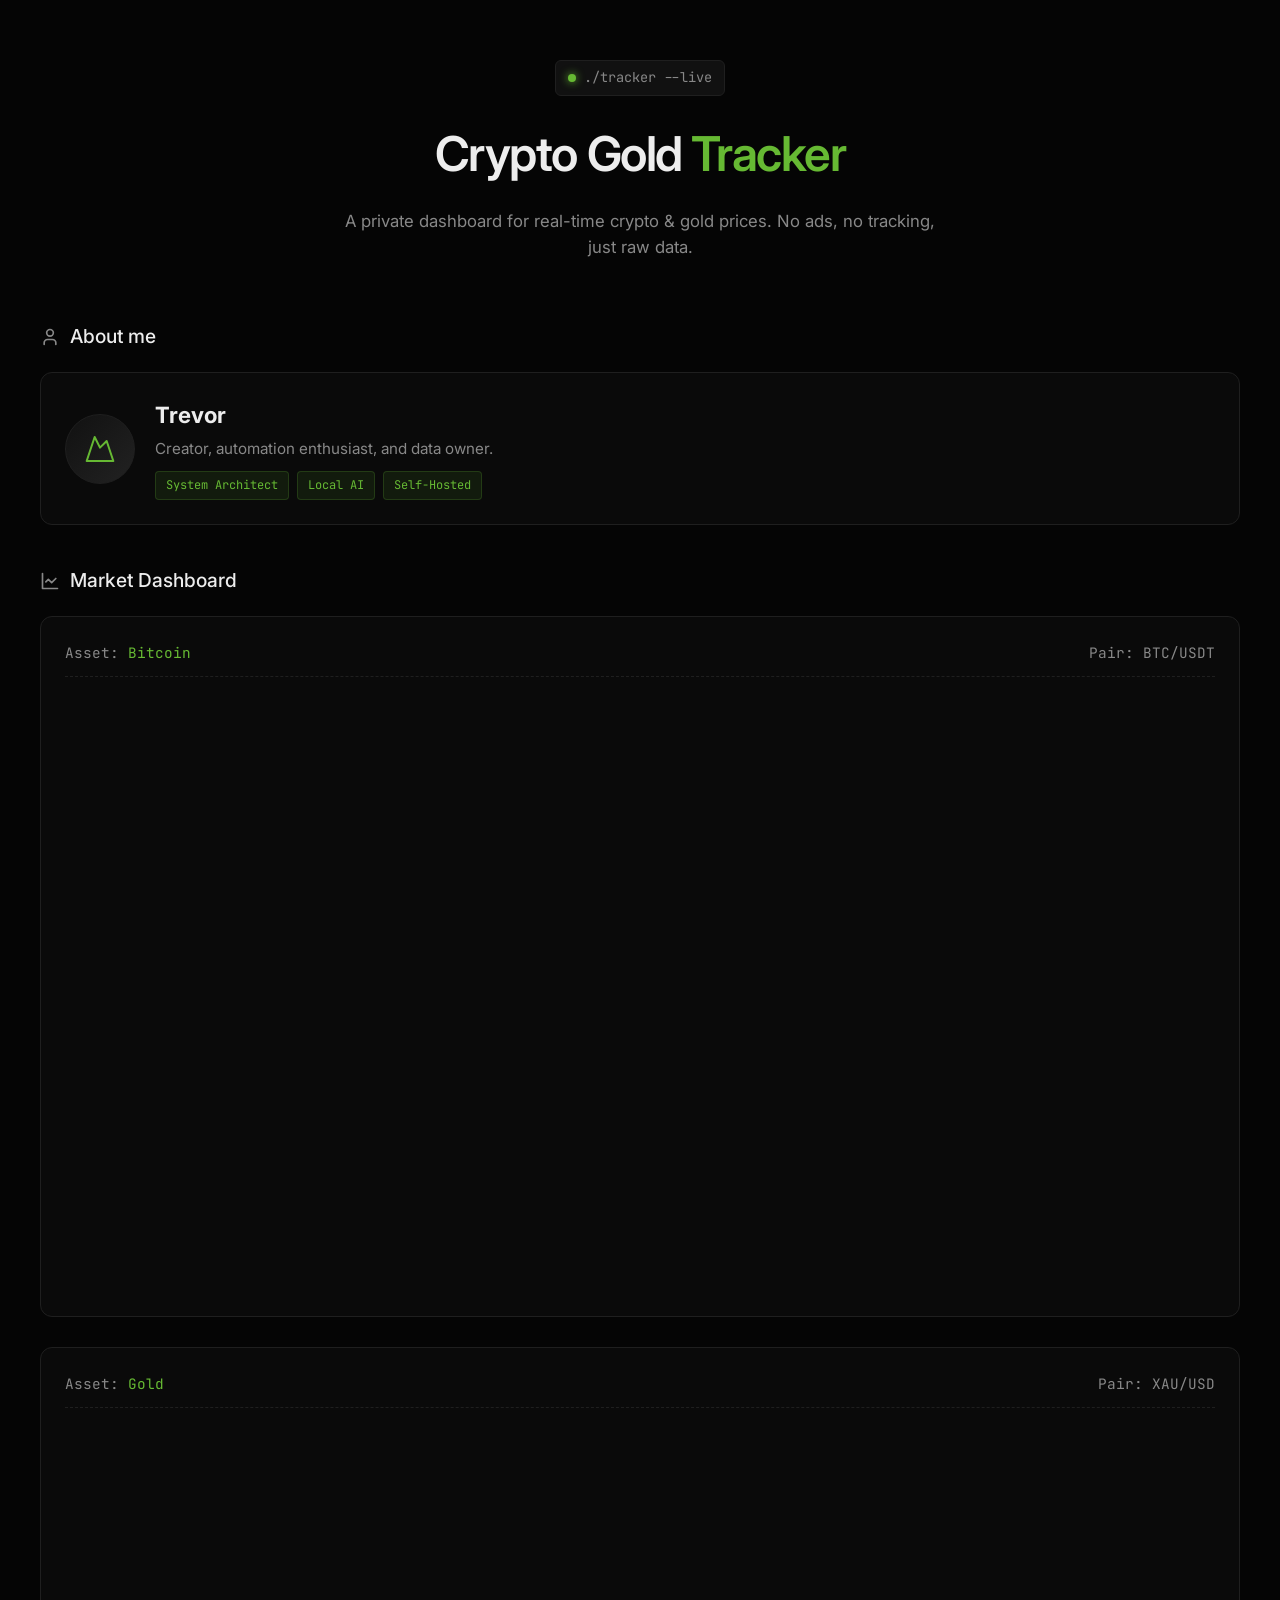
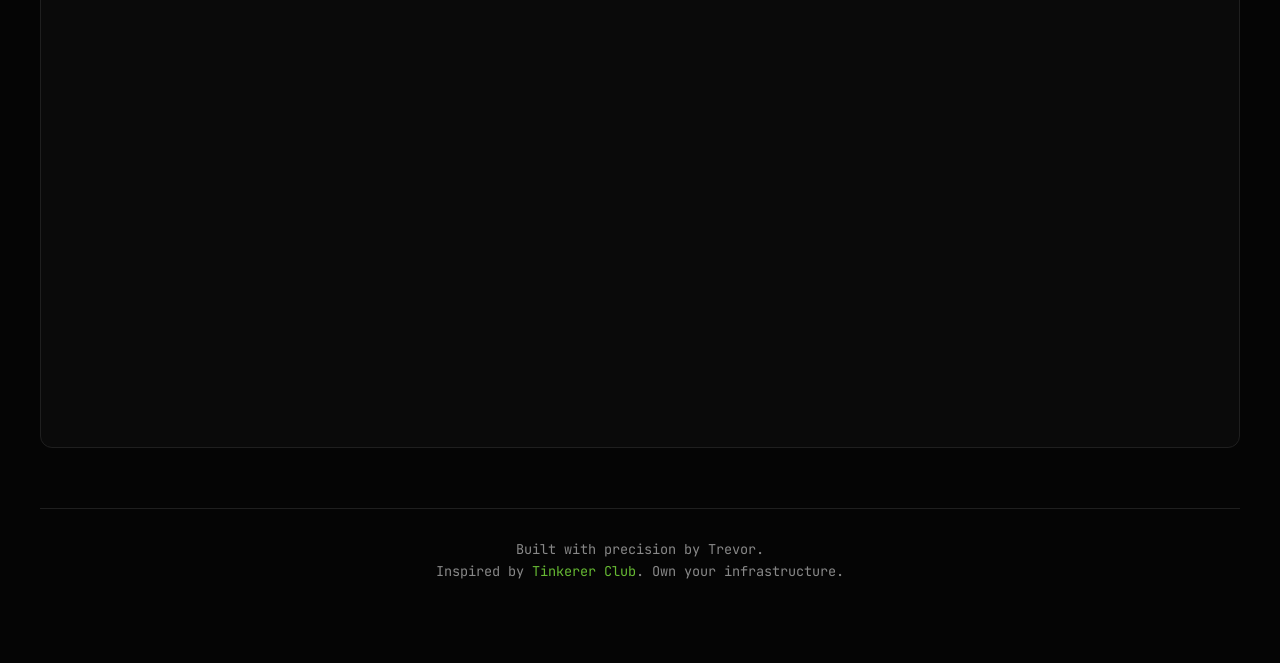
<file: index.html>
<!DOCTYPE html>
<html lang="en">
<head>
    <meta charset="UTF-8">
    <meta name="viewport" content="width=device-width, initial-scale=1.0">
    <title>Crypto Gold Tracker | Trevor</title>
    <link rel="stylesheet" href="style.css">
</head>
<body>
    <div class="container">
        
        <!-- HEADER -->
        <header class="fade-in">
            <div class="terminal-badge">
                <span class="status-dot"></span>
                ./tracker --live
            </div>
            <h1 class="glitch">Crypto Gold <span class="accent">Tracker</span></h1>
            <p class="header-subtext">A private dashboard for real-time crypto & gold prices. No ads, no tracking, just raw data.</p>
        </header>

        <main>
            <!-- ABOUT SECTION -->
            <div class="section-title fade-in">
                <svg xmlns="http://www.w3.org/2000/svg" width="20" height="20" viewBox="0 0 24 24" fill="none" stroke="currentColor" stroke-width="2" stroke-linecap="round" stroke-linejoin="round"><path d="M19 21v-2a4 4 0 0 0-4-4H9a4 4 0 0 0-4 4v2"/><circle cx="12" cy="7" r="4"/></svg>
                About me
            </div>
            
            <div class="card fade-in">
                <div class="profile-flex">
                    <div class="avatar-placeholder">
                        <svg xmlns="http://www.w3.org/2000/svg" width="32" height="32" viewBox="0 0 24 24" fill="none" stroke="currentColor" stroke-width="1.5" stroke-linecap="round" stroke-linejoin="round"><path d="m8 3 4 8 5-5 5 15H2L8 3z"/></svg>
                    </div>
                    <div class="profile-info">
                        <h3>Trevor</h3>
                        <p>Creator, automation enthusiast, and data owner.</p>
                        <div class="tags">
                            <span class="tag">System Architect</span>
                            <span class="tag">Local AI</span>
                            <span class="tag">Self-Hosted</span>
                        </div>
                    </div>
                </div>
            </div>

            <!-- CHARTS SECTION -->
            <div class="section-title fade-in" style="margin-top: 40px;">
                <svg xmlns="http://www.w3.org/2000/svg" width="20" height="20" viewBox="0 0 24 24" fill="none" stroke="currentColor" stroke-width="2" stroke-linecap="round" stroke-linejoin="round"><path d="M3 3v18h18"/><path d="m19 9-5 5-4-4-3 3"/></svg>
                Market Dashboard
            </div>

            <div class="card fade-in">
                <div class="chart-header">
                    <div>Asset: <span>Bitcoin</span></div>
                    <div>Pair: BTC/USDT</div>
                </div>
                <div class="card-content">
                    <div class="tradingview-widget-container">
                        <div id="tradingview_btc"></div>
                        <script type="text/javascript" src="https://s3.tradingview.com/tv.js"></script>
                        <script type="text/javascript">
                        new TradingView.widget({
                            "autosize": true,
                            "symbol": "BINANCE:BTCUSDT",
                            "interval": "60",
                            "timezone": "Asia/Ho_Chi_Minh",
                            "theme": "dark",
                            "style": "1",
                            "locale": "en",
                            "enable_publishing": false,
                            "hide_side_toolbar": false,
                            "allow_symbol_change": true,
                            "save_image": false,
                            "calendar": false,
                            "container_id": "tradingview_btc"
                        });
                        </script>
                    </div>
                </div>
            </div>

            <div class="card fade-in">
                <div class="chart-header">
                    <div>Asset: <span>Gold</span></div>
                    <div>Pair: XAU/USD</div>
                </div>
                <div class="card-content">
                    <div class="tradingview-widget-container">
                        <div id="tradingview_gold"></div>
                        <script type="text/javascript">
                        new TradingView.widget({
                            "autosize": true,
                            "symbol": "TVC:GOLD",
                            "interval": "60",
                            "timezone": "Asia/Ho_Chi_Minh",
                            "theme": "dark",
                            "style": "1",
                            "locale": "en",
                            "enable_publishing": false,
                            "hide_side_toolbar": false,
                            "allow_symbol_change": true,
                            "save_image": false,
                            "calendar": false,
                            "container_id": "tradingview_gold"
                        });
                        </script>
                    </div>
                </div>
            </div>
        </main>

        <footer class="fade-in">
            <p>Built with precision by Trevor.</p>
            <p>Inspired by <span class="highlight">Tinkerer Club</span>. Own your infrastructure.</p>
        </footer>
    </div>
    
    <script src="script.js"></script>
</body>
</html>
</file>
<file: style.css>
@import url('https://fonts.googleapis.com/css2?family=Inter:wght@400;500;600&family=JetBrains+Mono:wght@400;700&display=swap');

:root {
    --bg-main: #050505;
    --bg-card: #0a0a0a;
    --bg-card-hover: #111111;
    --border-color: #1f1f1f;
    --border-hover: #333333;
    --text-main: #ededed;
    --text-muted: #888888;
    --accent: #66B933;
    --accent-glow: rgba(102, 185, 51, 0.15);
    
    --font-sans: 'Inter', sans-serif;
    --font-mono: 'JetBrains Mono', monospace;
}

* {
    box-sizing: border-box;
    margin: 0;
    padding: 0;
}

body {
    background-color: var(--bg-main);
    color: var(--text-main);
    font-family: var(--font-sans);
    line-height: 1.6;
    display: flex;
    justify-content: center;
    padding: 20px;
    overflow-x: hidden;
}

.container {
    max-width: 1200px;
    width: 100%;
    margin-top: 40px;
    margin-bottom: 60px;
}

/* Header */
header {
    display: flex;
    flex-direction: column;
    align-items: center;
    text-align: center;
    margin-bottom: 60px;
}

.terminal-badge {
    display: inline-flex;
    align-items: center;
    gap: 8px;
    background-color: #111;
    border: 1px solid var(--border-color);
    padding: 6px 12px;
    border-radius: 6px;
    font-family: var(--font-mono);
    font-size: 0.85em;
    color: var(--text-muted);
    margin-bottom: 20px;
}

.status-dot {
    width: 8px;
    height: 8px;
    background-color: var(--accent);
    border-radius: 50%;
    box-shadow: 0 0 8px var(--accent);
    animation: pulse 2s infinite;
}

@keyframes pulse {
    0% { opacity: 1; box-shadow: 0 0 8px var(--accent); }
    50% { opacity: 0.4; box-shadow: 0 0 2px var(--accent); }
    100% { opacity: 1; box-shadow: 0 0 8px var(--accent); }
}

/* --- Glitch Effect Tinh tế --- */
h1 {
    font-size: 3em;
    font-weight: 600;
    letter-spacing: -0.03em;
    margin-bottom: 15px;
    color: var(--text-main);
    display: inline-block;
}

h1.glitch {
    animation: glitch-anim 2s infinite;
}

h1 .accent {
    color: var(--accent);
}

/* Hiệu ứng sẽ ngủ 1.8s, chỉ chạy trong 0.2s cuối cùng để đỡ nhức mắt */
@keyframes glitch-anim {
    0%, 94% { transform: translate(0, 0) skew(0deg); }
    95% { transform: translate(-2px, 1px) skew(-5deg); text-shadow: -2px 0 var(--accent); }
    96% { transform: translate(2px, -1px) skew(5deg); text-shadow: 2px 0 #ff00ff; }
    97% { transform: translate(-1px, 2px) skew(-2deg); text-shadow: -1px 0 var(--accent); }
    98%, 100% { transform: translate(0, 0) skew(0deg); text-shadow: none; }
}

.header-subtext {
    color: var(--text-muted);
    font-size: 1.05em;
    max-width: 600px;
    margin: 0 auto;
}

/* Cards & Layout */
.section-title {
    display: flex;
    align-items: center;
    gap: 10px;
    font-size: 1.2em;
    font-weight: 500;
    margin-bottom: 20px;
    color: var(--text-main);
}

.section-title svg {
    color: var(--text-muted);
}

.card {
    background-color: var(--bg-card);
    border: 1px solid var(--border-color);
    border-radius: 12px;
    padding: 24px;
    transition: all 0.3s ease;
    margin-bottom: 30px;
}

.card:hover {
    border-color: var(--border-hover);
    background-color: var(--bg-card-hover);
    box-shadow: 0 8px 30px rgba(0,0,0,0.5);
}

/* About Section */
.profile-flex {
    display: flex;
    align-items: center;
    gap: 20px;
}

.avatar-placeholder {
    width: 70px;
    height: 70px;
    border-radius: 50%;
    background: linear-gradient(135deg, #111, #222);
    border: 1px solid var(--border-color);
    display: flex;
    align-items: center;
    justify-content: center;
    color: var(--accent);
}

.profile-info h3 {
    font-size: 1.4em;
    margin-bottom: 4px;
}

.profile-info p {
    color: var(--text-muted);
    font-size: 0.95em;
    margin-bottom: 10px;
}

.tags {
    display: flex;
    gap: 8px;
    flex-wrap: wrap;
}

.tag {
    background-color: rgba(102, 185, 51, 0.1);
    color: var(--accent);
    padding: 4px 10px;
    border-radius: 4px;
    font-family: var(--font-mono);
    font-size: 0.75em;
    border: 1px solid rgba(102, 185, 51, 0.2);
}

/* TradingView Specifics */
.chart-header {
    display: flex;
    justify-content: space-between;
    align-items: center;
    margin-bottom: 15px;
    font-family: var(--font-mono);
    font-size: 0.9em;
    color: var(--text-muted);
    border-bottom: 1px dashed var(--border-color);
    padding-bottom: 12px;
}

.chart-header span {
    color: var(--accent);
}

.card-content {
    /* Remove padding if we want chart to touch the dashed line nicely, 
       but you said "spacing looks good", so we keep it or rely on the card padding */
}

.tradingview-widget-container {
    width: 100%;
    height: 600px; /* Đặt chiều cao đẹp cho PC */
    border-radius: 8px;
    overflow: hidden;
}

/* Quan trọng: Bắt buộc thẻ div con của TradingView phải ăn theo chiều cao container */
.tradingview-widget-container > div {
    height: 100% !important;
    width: 100% !important;
}

/* Scroll Reveal Animation */
.fade-in {
    opacity: 0;
    transform: translateY(30px);
    transition: opacity 0.8s cubic-bezier(0.16, 1, 0.3, 1), transform 0.8s cubic-bezier(0.16, 1, 0.3, 1);
}

.fade-in.visible {
    opacity: 1;
    transform: translateY(0);
}

/* Footer */
footer {
    text-align: center;
    margin-top: 60px;
    padding-top: 30px;
    border-top: 1px solid var(--border-color);
    color: var(--text-muted);
    font-family: var(--font-mono);
    font-size: 0.85em;
}

footer .highlight {
    color: var(--accent);
}

/* Responsive cho điện thoại */
@media (max-width: 768px) {
    h1 { font-size: 2em; }
    .tradingview-widget-container { 
        height: 400px; /* Thu gọn vừa phải trên đt */
    }
    .profile-flex { flex-direction: column; text-align: center; }
    .tags { justify-content: center; }
}
</file>
